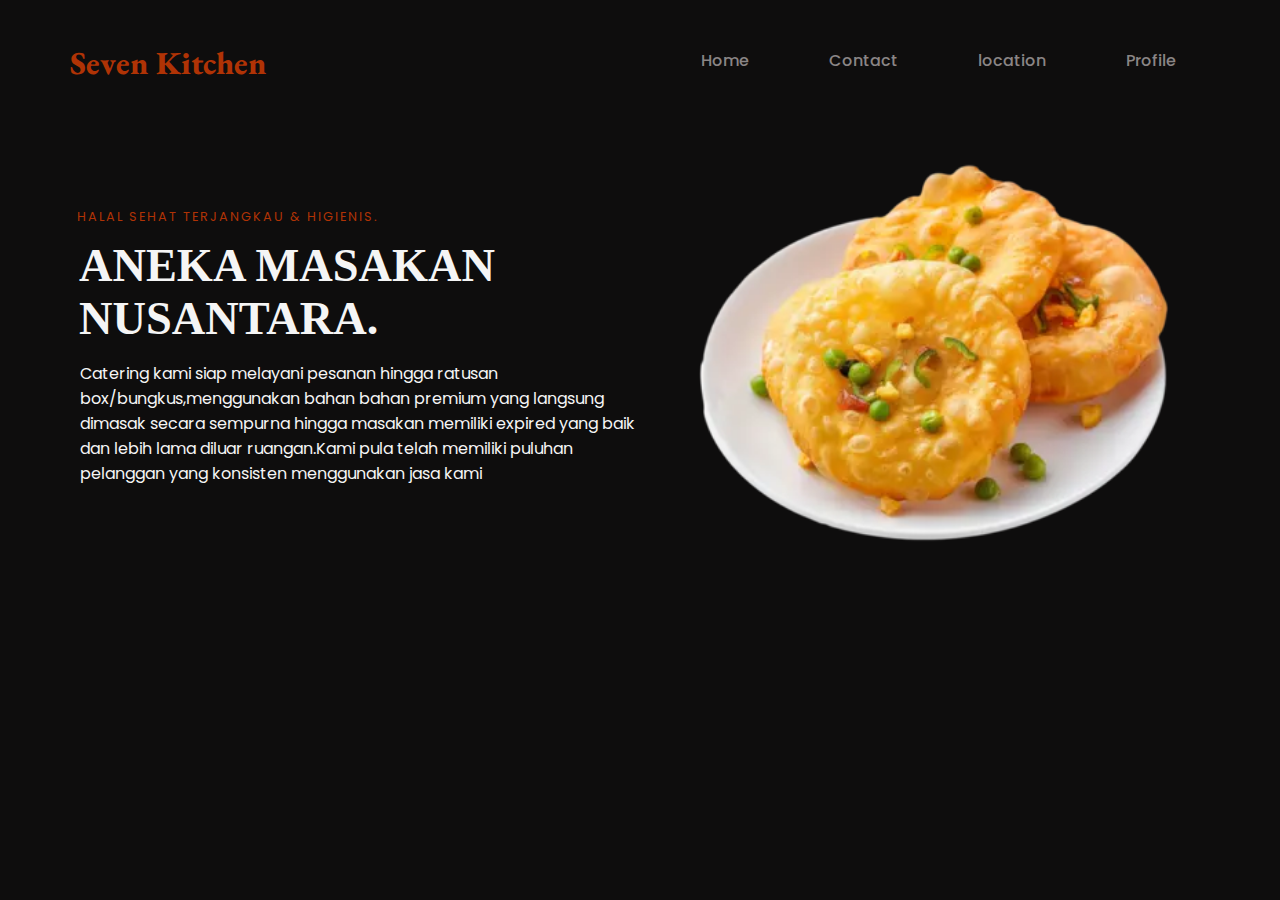
<file: index.html>
<!DOCTYPE html>
<html lang="en">
<head>
    <meta charset="UTF-8">
    <meta name="viewport" content="width=device-width, initial-scale=1.0">
    <title>SevenKitchen</title>
    <link rel="preconnect" href="https://fonts.googleapis.com">
    <link rel="preconnect" href="https://fonts.gstatic.com" crossorigin>
    <link href="https://fonts.googleapis.com/css2?family=EB+Garamond:ital,wght@0,400..800;1,400..800&family=Poppins:ital,wght@0,100;0,200;0,300;0,400;0,500;0,600;0,700;0,800;0,900;1,100;1,200;1,300;1,400;1,500;1,600;1,700;1,800;1,900&display=swap" rel="stylesheet">
    <link rel="preconnect" href="https://fonts.googleapis.com">
    <link rel="preconnect" href="https://fonts.gstatic.com" crossorigin>
    <link href="https://fonts.googleapis.com/css2?family=Poppins:ital,wght@0,100;0,200;0,300;0,400;0,500;0,600;0,700;0,800;0,900;1,100;1,200;1,300;1,400;1,500;1,600;1,700;1,800;1,900&display=swap" rel="stylesheet">
    <link rel="preconnect" href="https://fonts.googleapis.com">
    <link rel="preconnect" href="https://fonts.gstatic.com" crossorigin>
    <link href="https://fonts.googleapis.com/css2?family=Pacifico&display=swap" rel="stylesheet">
    <link rel="preconnect" href="https://fonts.googleapis.com">
    <link rel="preconnect" href="https://fonts.gstatic.com" crossorigin>
    <link href="https://fonts.googleapis.com/css2?family=Great+Vibes&display=swap" rel="stylesheet">
    <link rel="preconnect" href="https://fonts.googleapis.com">
    <link rel="preconnect" href="https://fonts.gstatic.com" crossorigin>
    <link href="https://fonts.googleapis.com/css2?family=Great+Vibes&family=Radio+Canada:ital,wght@0,300..700;1,300..700&display=swap" rel="stylesheet">
    <style>
        @import url('https://fonts.googleapis.com/css2?family=Great+Vibes&display=swap');
        @import url('https://fonts.googleapis.com/css2?family=Great+Vibes&family=Radio+Canada:ital,wght@0,300..700;1,300..700&display=swap');
        @import url('https://fonts.googleapis.com/css2?family=Poppins:ital,wght@0,100;0,200;0,300;0,400;0,500;0,600;0,700;0,800;0,900;1,100;1,200;1,300;1,400;1,500;1,600;1,700;1,800;1,900&display=swap');
        @import url('https://fonts.googleapis.com/css2?family=EB+Garamond:ital,wght@0,400..800;1,400..800&family=Poppins:ital,wght@0,100;0,200;0,300;0,400;0,500;0,600;0,700;0,800;0,900;1,100;1,200;1,300;1,400;1,500;1,600;1,700;1,800;1,900&display=swap');
        @import url('https://fonts.googleapis.com/css2?family=Pacifico&display=swap');
        body{
            padding: 0;
            margin: 0;
            height: 100vh;
            font-weight: 400;
            font-style: normal;
            background-color: rgb(14, 13, 13);
        }
        .header-menu{
            display:block;
            width: 100%;
            height: 6em;

        }
        .logo {
            display: inline-block;
            margin: 1.1em 0 0 3em;
            font-family: "EB Garamond", serif;
        }
        #txt {
            color: #b03305;
            opacity: 1;

        }
        .menuwrapper{
        display: flex;
        float: right;
        margin: 3em 4em 0 0 ;
            
        }
        .circle #txt {
            display: block;
            justify-content: center;
            text-align: center;
            padding: 3px;
            font-family: "EB Garamond", serif;
            font-weight: 900;
        }
        .circle {
            background-color: rgba(rgb(86, 63, 63), green, blue, alpha);
            height: 3em;
            width: 15em;
            border-radius: 60px;
            

        }
        .menuwrapper >a {
            padding: 0 40px 0 40px;
            font-size: 1.1em;
            text-decoration: none;
            color: rgb(138, 133, 133);
            font-size: 1em;
            font-family: "poppins";
            font-weight: 500;
        }
        .menuwrapper > a:hover {
            border:2px solid rgba(128, 128, 128, 0.658);
            border-radius: 5px;
        }
        .gridcon{
            display: flex;
            padding: 0;
            margin: 0;
            width: 100%;
            height: 30vh;
        }
        
        .write {
            display: block;
            padding: 0;
            margin: 5em 0 0 0;
            float: left;
            width: 50%;
        }
        #tulis{
            color: #b03305;
            font-family:"poppins";
            font-weight: 400;
            letter-spacing: 2px;
            font-size: 0.8em;
            padding: 0;
            margin: 2.5em 0 1em 6em;
            
            
        }
        #tulis2{
            float: left;
            display: block;
            color: whitesmoke;
            padding: 0;
            font-weight: 900;
            font-size: 2.9em;
            margin: 0 0 0 1.7em;

        }
        #tulis3{
            line-height: 25px;
            display: block;
            float: left;
            color: whitesmoke;
            padding: 0;
            margin: 1em;
            text-align: left;
            margin: 1em 0 0 5em;
            font-family: "poppins";
            font-weight: 400;
            
        }
        .food{
            display: flex;
            height: 31em;
            width: 31em;
            padding: 0;
            margin: 0 0 2em 3em;
            align-items: center;
            border-radius: 50%;
        }
        .food > img{
            height: 100%;
            width:100%;
            
        }
        .food:hover {
            box-shadow: 5px 5px 5px 5px rgba(202, 183, 183, 0.477);
        }
        #load{
            position: fixed;
            border-radius: 50%;
            border: 20px solid grey;
            border-top: 20px solid  #b03305;
            border-bottom: 20px solid #b03305;
            width: 2em;
            height: 2em;
            animation: spin 3s linear infinite;
            z-index: 5;
            justify-content: center;
            align-items: center;
            margin: 18em 0 0 46%;

        }
        @keyframes spin {
            0%{transform: rotate(0deg );}
            100%{transform: rotate(360deg);}
            
        }

        

      


    </style>
    <script src="./script/script.js">
    </script>
</head>
<body>

   <div class="loader" onload="myfunction()"></div>
    <div class="header-menu">
        <div class="logo">
            <div class="circle">
            <h1 id="txt">Seven Kitchen </h1> 
            </div>
        </div>
               <div class="menuwrapper">
                 <a href="#"> Home </a>
                 <a href="#"> Contact</a>
                 <a href="#"> location </a>
                 <a href="#"> Profile </a>
              </div> 
    </div>
    <div class="gridcon">
      <div class="write">
        <p id="tulis">HALAL SEHAT TERJANGKAU & HIGIENIS.</p>
        <p id="tulis2">ANEKA MASAKAN NUSANTARA.</p>
        <p id="tulis3">Catering kami siap melayani pesanan hingga ratusan box/bungkus,menggunakan bahan bahan premium yang langsung dimasak secara sempurna hingga masakan memiliki expired yang baik dan lebih lama diluar ruangan.Kami pula telah memiliki puluhan pelanggan yang konsisten menggunakan jasa kami</p>
      </div>
      <div class="food">
        <img src="./assets/ondeonde.jpg" alt="makanan " />
      </div>
    </div>
</body>
</html>
</file>
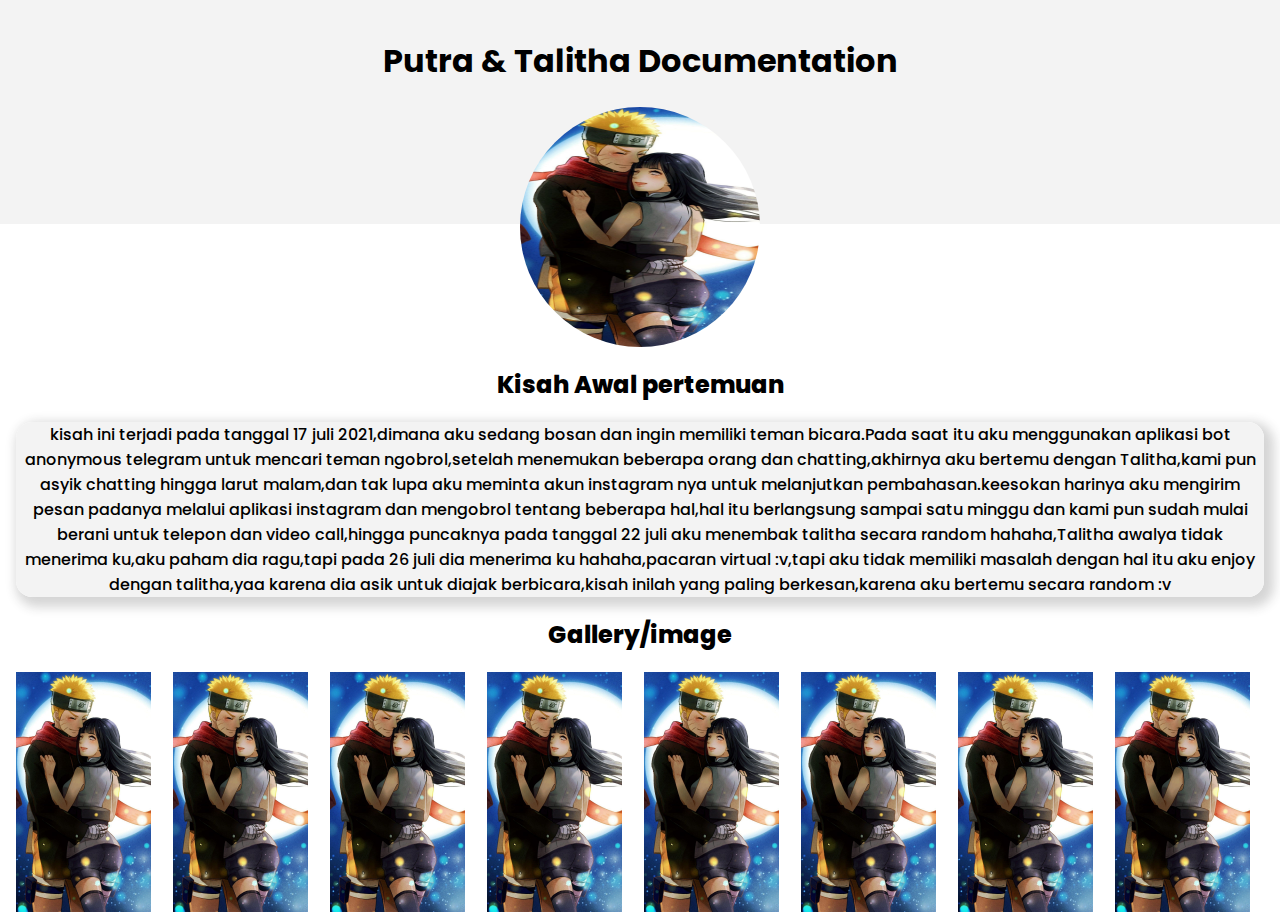
<file: bucin/index.html>
<!DOCTYPE html>
<html lang="en">
  <head>
    <meta charset="UTF-8" />
    <meta http-equiv="X-UA-Compatible" content="IE=edge" />
    <meta name="viewport" content="width=device-width, initial-scale=1.0" />
    <title>Putra & Talitha</title>
    <link rel="stylesheet" href="./stytle.css">
    <link rel="preconnect" href="https://fonts.googleapis.com">
    <link rel="preconnect" href="https://fonts.gstatic.com" crossorigin>
    <link href="https://fonts.googleapis.com/css2?family=Poppins:ital,wght@0,100;0,200;0,300;0,400;0,500;0,600;0,700;0,800;0,900;1,100;1,200;1,300;1,400;1,500;1,600;1,700;1,800;1,900&display=swap" rel="stylesheet">
  </head>
  <body>
    <div class="container">
     <div class="header">
        <h1 id="title-txt">Putra & Talitha Documentation</h1>
         <div class="picture">
           <img id="PP" src="./assets/naruto.jpg"/>
        </div>
        <div class="txt">
         <h2> Kisah Awal pertemuan</h2>
        </div>
         <div class="card-kisah">
            <p id="ksh">kisah ini terjadi pada tanggal 17 juli 2021,dimana aku sedang bosan dan ingin memiliki teman bicara.Pada saat itu aku menggunakan aplikasi bot anonymous telegram untuk mencari teman ngobrol,setelah menemukan beberapa orang dan chatting,akhirnya aku bertemu dengan Talitha,kami pun asyik chatting hingga larut malam,dan tak lupa aku meminta akun instagram nya untuk melanjutkan pembahasan.keesokan harinya aku mengirim pesan padanya melalui aplikasi instagram dan mengobrol tentang beberapa hal,hal itu berlangsung sampai satu minggu dan kami pun sudah mulai berani untuk telepon dan video call,hingga puncaknya pada tanggal 22 juli aku menembak talitha secara random hahaha,Talitha awalya tidak menerima ku,aku paham dia ragu,tapi pada 26 juli dia menerima ku hahaha,pacaran virtual :v,tapi aku tidak memiliki masalah dengan hal itu aku enjoy dengan talitha,yaa karena dia asik untuk diajak berbicara,kisah inilah yang paling berkesan,karena aku bertemu secara random :v</p>
         </div>
         <div class="pht">
            <h2 >Gallery/image</h2>
            </div>
            <div class="gbt">
             <div class="colom">
                <img src="./assets/naruto.jpg"/>
                <img src="./assets/naruto.jpg"/>
                <img src="./assets/naruto.jpg"/>
                <img src="./assets/naruto.jpg"/>
                <img src="./assets/naruto.jpg"/>
                <img src="./assets/naruto.jpg"/>
                <img src="./assets/naruto.jpg"/>
                <img src="./assets/naruto.jpg"/>

             </div>
         </div>
        </div>
    </div>
  </body>
</html>
</file>
<file: bucin/stytle.css>
body{
    font-family: "Poppins", sans-serif;
    font-weight: 100;
    font-style: normal;
    padding: 0;
    margin: 0;
    height: 80vh;
}
.container{
    height: 80vh;
    padding: 0;
    margin: 0;
}
.header {
     background-color: #f2f2f2f2;
     height: 12rem;
     padding: 1em;
}
h1{
    justify-content: center;
    text-align: center;
    display: flex;
    font-size: 2em;
}
.picture{
    justify-content: center;
    display: flex;
}
#PP{
    height:15em;
    width: 15em;
    border-radius: 50%;
    display: inline-block;
    justify-content: center;
}
.prof {
    justify-content: center;
}
h2{
    font-weight: 800;
}
#ksh{
    font-size: 1em;
    font-weight: 500;
}
.txt {
    text-align: center;
}
.card-kisah{
    background-color: #f2f2f2f2;
    text-align: center;
    border-radius: 1em;
    box-shadow: 5px 5px 11px 5px rgba(47, 46, 46, 0.2) ;
}
.pht{
    text-align: center;
    
}
.gbt{
   display: flex; 
   flex-wrap: wrap;
   flex: 1;

}
.colom{
    display: flex;
    height: 15em;
    width: 15em;
    gap: 22px;
    flex-flow: row
    

   

}







/* Extra small devices (phones, 600px and down) */
@media only screen and (max-width: 600px) {
    .header{
        width: 100%;
        height: 16em;
    }
    .colom {
    display: flex;
    flex-flow: column;
    width: 100%;
    }
}
</file>
